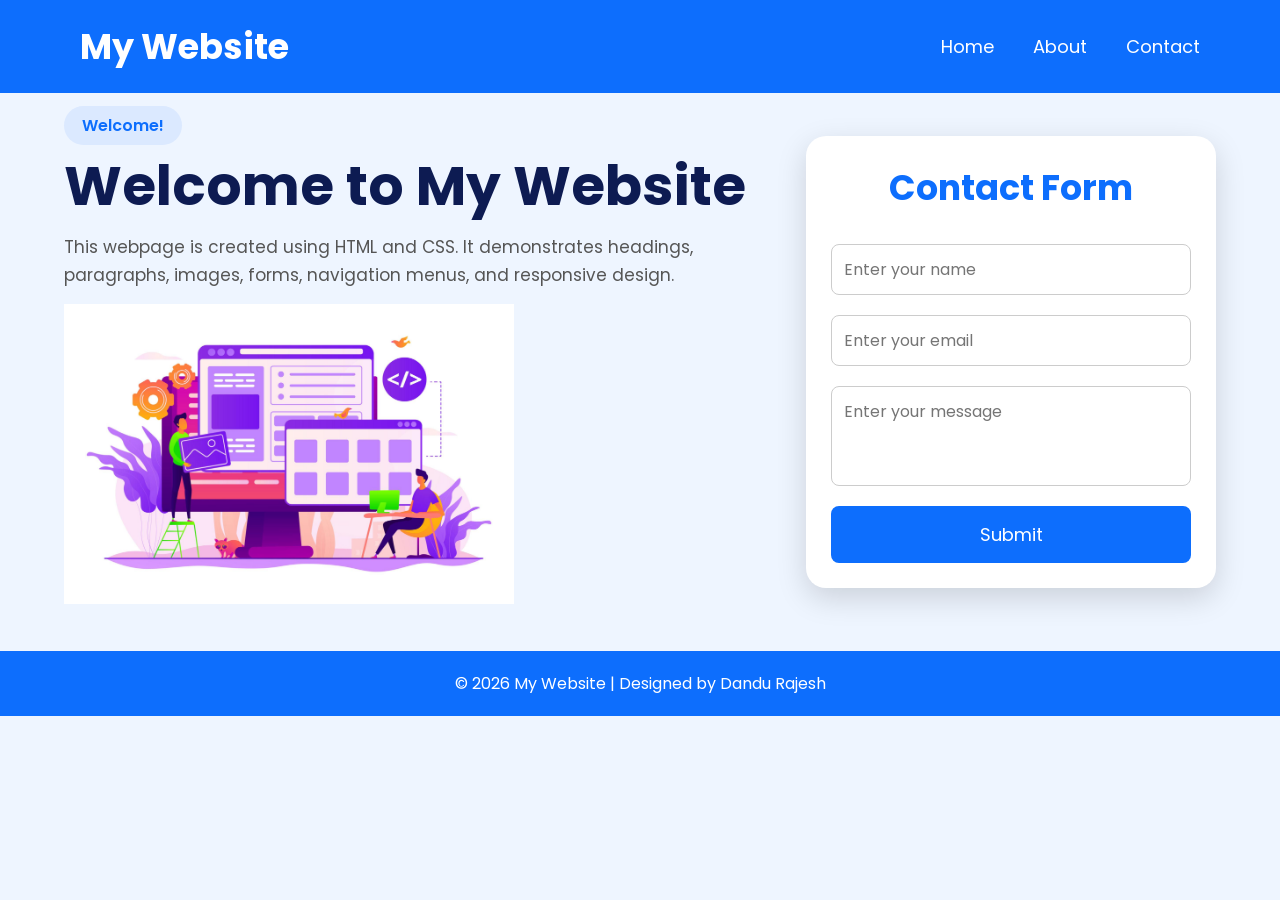
<file: level1/Level1–Task1-HTML-CSS/index.html>
<!DOCTYPE html>
<html lang="en">

<head>
    <meta charset="UTF-8">
    <meta name="viewport" content="width=device-width, initial-scale=1.0">
    <title>My Website</title>

    <link rel="stylesheet" href="style.css">

    <link href="https://fonts.googleapis.com/css2?family=Poppins:wght@300;400;500;600;700&display=swap" rel="stylesheet">
</head>

<body>

<header>

    <div class="logo">My Website</div>

    <nav>
        <a href="#">Home</a>
        <a href="#">About</a>
        <a href="#">Contact</a>
    </nav>

</header>

<section class="container">

    <!-- LEFT SIDE -->

    <div class="left">

        <span class="tag">Welcome!</span>

        <h1>Welcome to My Website</h1>

        <p>
            This webpage is created using HTML and CSS.
            It demonstrates headings, paragraphs,
            images, forms, navigation menus,
            and responsive design.
        </p>

        <img src="sample.jpeg" alt="Web Development">

    </div>


    <!-- RIGHT SIDE -->

    <div class="right">

        <h2>Contact Form</h2>

        <form>

            <input type="text" placeholder="Enter your name">

            <input type="email" placeholder="Enter your email">

            <textarea placeholder="Enter your message"></textarea>

            <button type="submit">Submit</button>

        </form>

    </div>

</section>


<footer>

    © 2026 My Website | Designed by Dandu Rajesh

</footer>

</body>

</html>
</file>
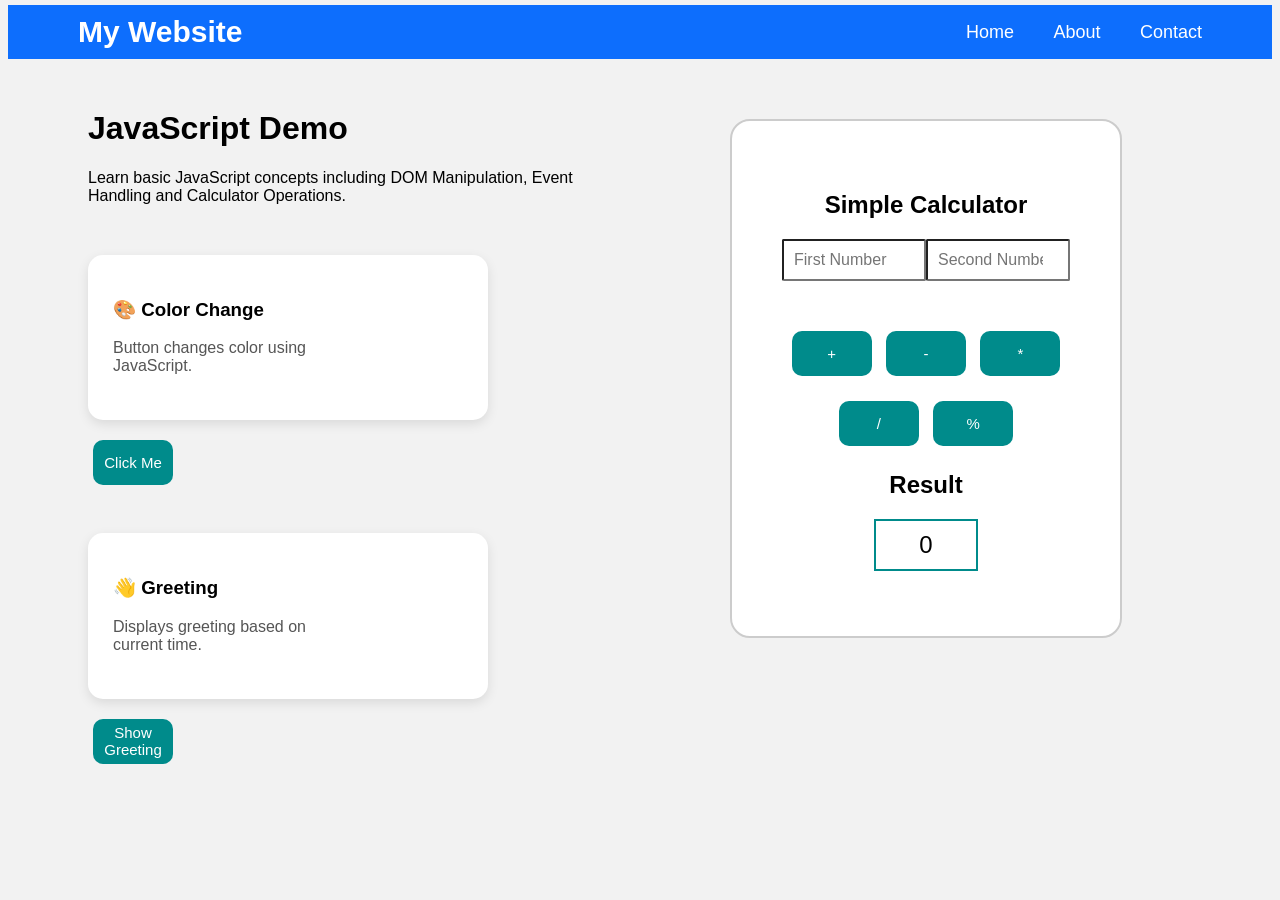
<file: level1/Level1–Task2-JavaScript/index.html>
<!DOCTYPE html>
<html lang="en">
<head>
    <meta charset="UTF-8">
    <meta name="viewport" content="width=device-width, initial-scale=1.0">
    <title>JavaScript Tasks</title>
    <link rel="stylesheet" href="style.css">
</head>
<body>
    <header>

    <div class="logo">My Website</div>

    <nav>
        <a href="#">Home</a>
        <a href="#">About</a>
        <a href="#">Contact</a>
    </nav>

    </header>
    <div class="body1">
        <div class=" main">
            <!-- Color Change Button -->
            
            <div class="feature-container">
                <h1>JavaScript Demo</h1>
                <p>Learn basic JavaScript concepts including 
                DOM Manipulation, Event Handling and Calculator Operations.</p>
                <div class="feature-card">
                    <h3>🎨 Color Change</h3>
                    <p>Button changes color using JavaScript.</p>
                </div>
                <button id="colorBtn" onclick="changeColor()">
                    Click Me
                </button>
                 <br><br>

            <!-- Greeting -->
                <div class="feature-card">
                    <h3>👋 Greeting</h3>
                    <p>Displays greeting based on current time.</p>
                </div>
                <button onclick="showGreeting()">
                    Show Greeting
                </button>

                <br><br>
            </div>
                
            <!-- Calculator -->
            <div class="Calculator">
                <h2>Simple Calculator</h2>

                <div class="inputs">
                    <input type="number" id="num1" placeholder="First Number">
                    <input type="number" id="num2" placeholder="Second Number">
                </div>

                <div class="buttons">
                    <button onclick="calculate('+')">+</button>
                    <button onclick="calculate('-')">-</button>
                    <button onclick="calculate('*')">*</button>
                    <button onclick="calculate('/')">/</button>
                    <button onclick="calculate('%')">%</button>
                </div>

                <h2>Result</h2>

                <div id="result">0</div>

                <script src="script.js"></script>
            </div>
        </div>
    </div>
</body>
</html>
</file>
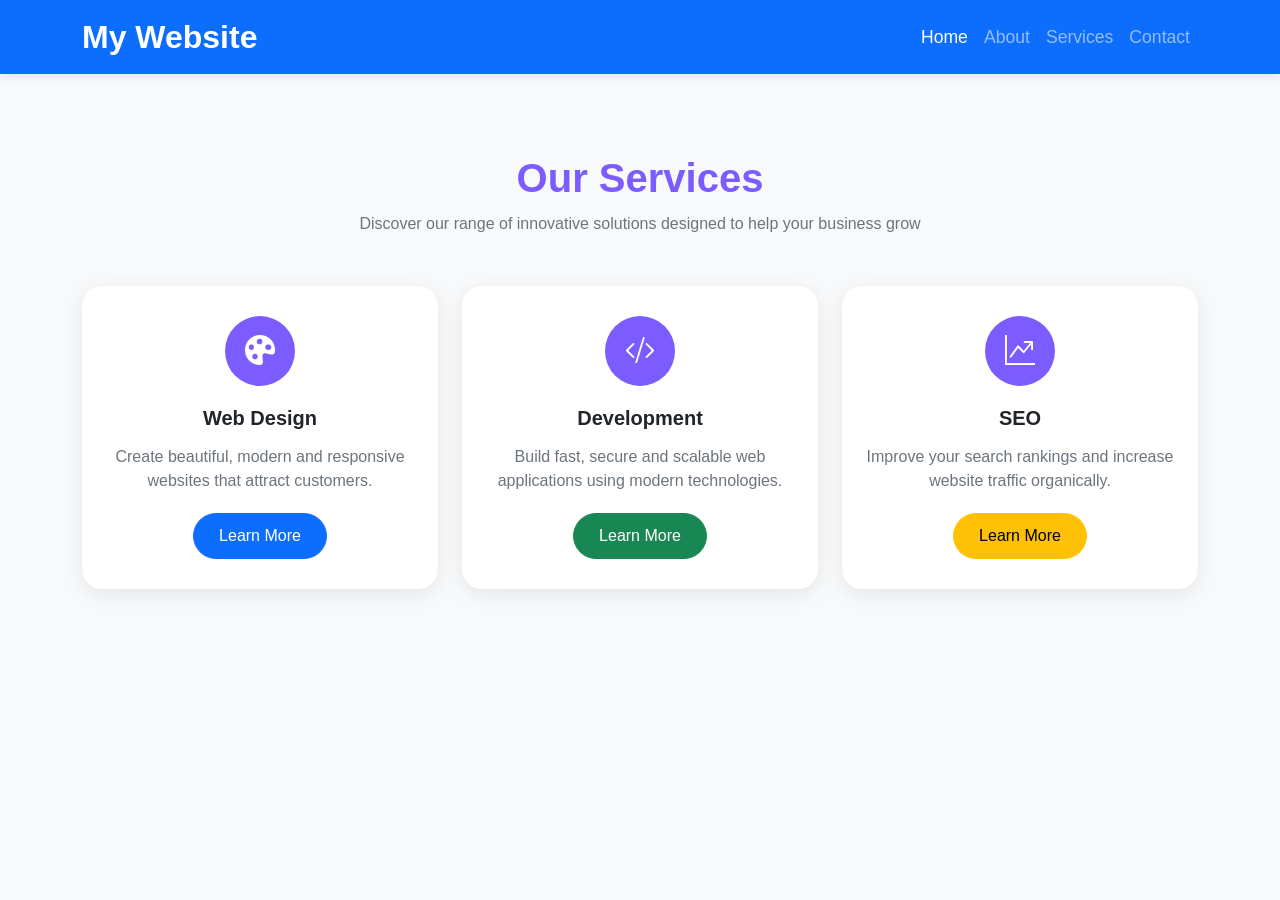
<file: level2/Level2–Task1-BootstrapTailwind/index.html>
<!DOCTYPE html>
<html lang="en">
<head>
    <meta charset="UTF-8">
    <meta name="viewport" content="width=device-width, initial-scale=1.0">
    <title>My Website</title>

    <!-- Bootstrap CSS -->
    <link href="https://cdn.jsdelivr.net/npm/bootstrap@5.3.3/dist/css/bootstrap.min.css" rel="stylesheet">

    <!-- Bootstrap Icons -->
    <link rel="stylesheet" href="https://cdn.jsdelivr.net/npm/bootstrap-icons@1.11.3/font/bootstrap-icons.min.css">

    <style>
        body{
            background-color:#f8f9fa;
            font-family:Arial, sans-serif;
        }

        /* Navbar */
        .navbar{
            box-shadow:0 2px 10px rgba(0,0,0,0.1);
        }

        .navbar-brand{
            font-size:2rem;
            font-weight:bold;
        }

        .nav-link{
            font-size:1.1rem;
            transition:0.3s;
        }

        .nav-link:hover{
            transform:translateY(-2px);
            color:#dcdcdc !important;
        }

        /* Services Section */
        .services-section{
            padding:80px 0;
        }

        .section-title{
            color:#7c5cff;
            font-weight:700;
            margin-bottom:10px;
        }

        .section-subtitle{
            color:#6c757d;
            margin-bottom:50px;
        }

        .service-card{
            border:none;
            border-radius:20px;
            background:#fff;
            padding:30px 20px;
            text-align:center;
            box-shadow:0 5px 20px rgba(0,0,0,0.08);
            transition:all 0.3s ease;
            height:100%;
        }

        .service-card:hover{
            transform:translateY(-10px);
            box-shadow:0 10px 25px rgba(0,0,0,0.15);
        }

        .icon-circle{
            width:70px;
            height:70px;
            background:#7c5cff;
            border-radius:50%;
            display:flex;
            justify-content:center;
            align-items:center;
            margin:0 auto 20px;
        }

        .icon-circle i{
            color:white;
            font-size:30px;
        }

        .service-card h5{
            font-weight:600;
            margin-bottom:15px;
        }

        .service-card p{
            color:#6c757d;
            margin-bottom:20px;
        }

        .btn-custom{
            border-radius:30px;
            padding:10px 25px;
            font-weight:500;
        }
    </style>
</head>
<body>

    <!-- Navbar -->
    <nav class="navbar navbar-expand-lg navbar-dark bg-primary">
        <div class="container">

            <a class="navbar-brand" href="#">
                My Website
            </a>

            <button class="navbar-toggler" type="button"
                    data-bs-toggle="collapse"
                    data-bs-target="#navbarNav">
                <span class="navbar-toggler-icon"></span>
            </button>

            <div class="collapse navbar-collapse" id="navbarNav">
                <ul class="navbar-nav ms-auto">

                    <li class="nav-item">
                        <a class="nav-link active" href="#">Home</a>
                    </li>

                    <li class="nav-item">
                        <a class="nav-link" href="#">About</a>
                    </li>

                    <li class="nav-item">
                        <a class="nav-link" href="#">Services</a>
                    </li>

                    <li class="nav-item">
                        <a class="nav-link" href="#">Contact</a>
                    </li>

                </ul>
            </div>

        </div>
    </nav>

    <!-- Services Section -->
    <section class="services-section">
        <div class="container">

            <h1 class="section-title text-center">
                Our Services
            </h1>

            <p class="section-subtitle text-center">
                Discover our range of innovative solutions designed to help your business grow
            </p>

            <div class="row g-4">

                <!-- Web Design -->
                <div class="col-md-4">
                    <div class="service-card">

                        <div class="icon-circle">
                            <i class="bi bi-palette-fill"></i>
                        </div>

                        <h5>Web Design</h5>

                        <p>
                            Create beautiful, modern and responsive websites that attract customers.
                        </p>

                        <button class="btn btn-primary btn-custom">
                            Learn More
                        </button>

                    </div>
                </div>

                <!-- Development -->
                <div class="col-md-4">
                    <div class="service-card">

                        <div class="icon-circle">
                            <i class="bi bi-code-slash"></i>
                        </div>

                        <h5>Development</h5>

                        <p>
                            Build fast, secure and scalable web applications using modern technologies.
                        </p>

                        <button class="btn btn-success btn-custom">
                            Learn More
                        </button>

                    </div>
                </div>

                <!-- SEO -->
                <div class="col-md-4">
                    <div class="service-card">

                        <div class="icon-circle">
                            <i class="bi bi-graph-up-arrow"></i>
                        </div>

                        <h5>SEO</h5>

                        <p>
                            Improve your search rankings and increase website traffic organically.
                        </p>

                        <button class="btn btn-warning btn-custom">
                            Learn More
                        </button>

                    </div>
                </div>

            </div>

        </div>
    </section>

    <!-- Bootstrap JS -->
    <script src="https://cdn.jsdelivr.net/npm/bootstrap@5.3.3/dist/js/bootstrap.bundle.min.js"></script>

</body>
</html>
</file>
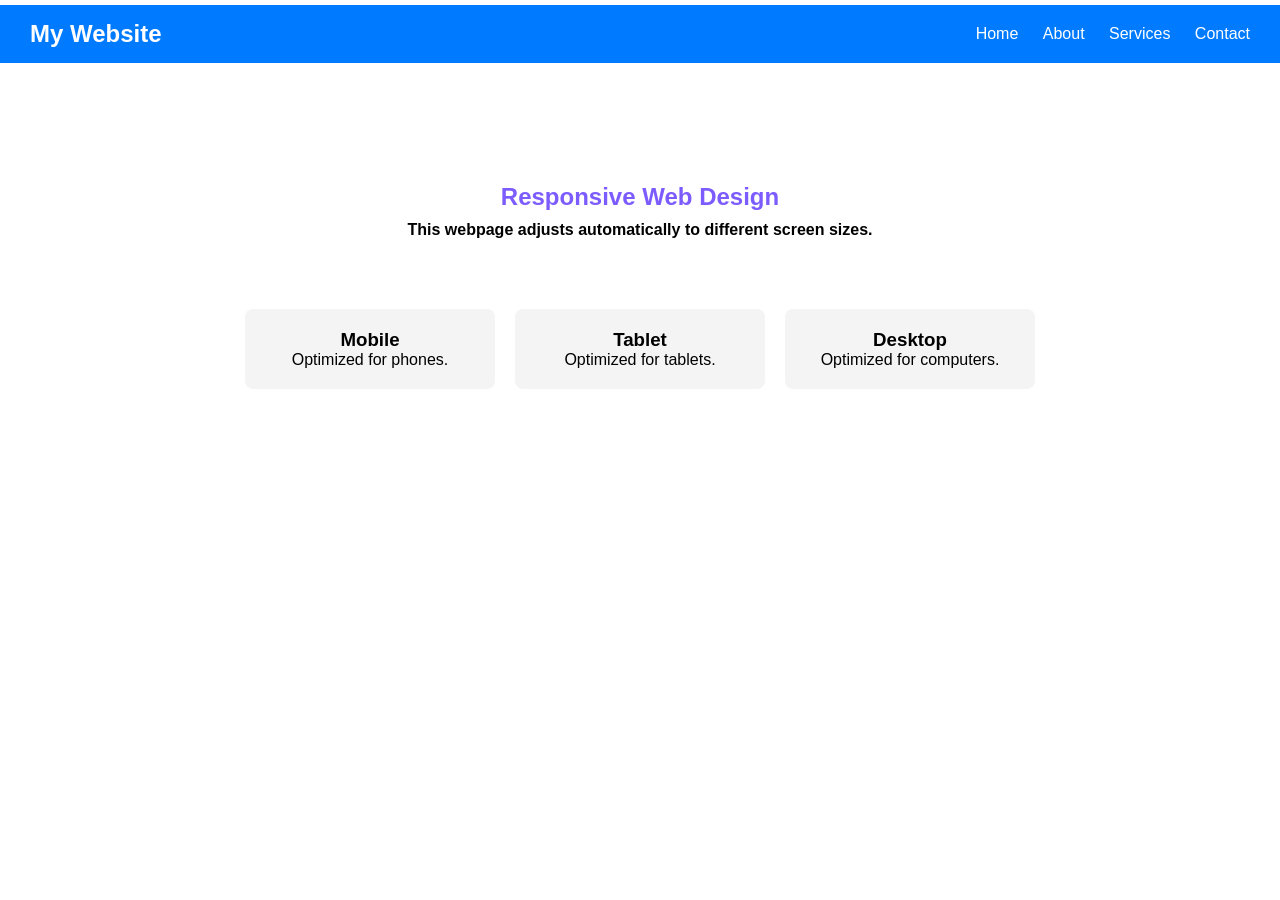
<file: level2/Level2–Task2-ResponsiveDesign/index.html>
<!DOCTYPE html>
<html lang="en">
<head>
    <meta charset="UTF-8">
    <meta name="viewport" content="width=device-width, initial-scale=1.0">
    <title>Responsive Website</title>
    <link rel="stylesheet" href="style.css">
</head>
<body>

<header>
    <h2>My Website</h2>

    <nav>
        <a href="#">Home</a>
        <a href="#">About</a>
        <a href="#">Services</a>
        <a href="#">Contact</a>
    </nav>
</header>

<section class="hero">
    <h1>Responsive Web Design</h1>
    <p>This webpage adjusts automatically to different screen sizes.</p>
</section>

<div class="container">

    <div class="box">
        <h3>Mobile</h3>
        <p>Optimized for phones.</p>
    </div>

    <div class="box">
        <h3>Tablet</h3>
        <p>Optimized for tablets.</p>
    </div>

    <div class="box">
        <h3>Desktop</h3>
        <p>Optimized for computers.</p>
    </div>

</div>

</body>
</html>
</file>
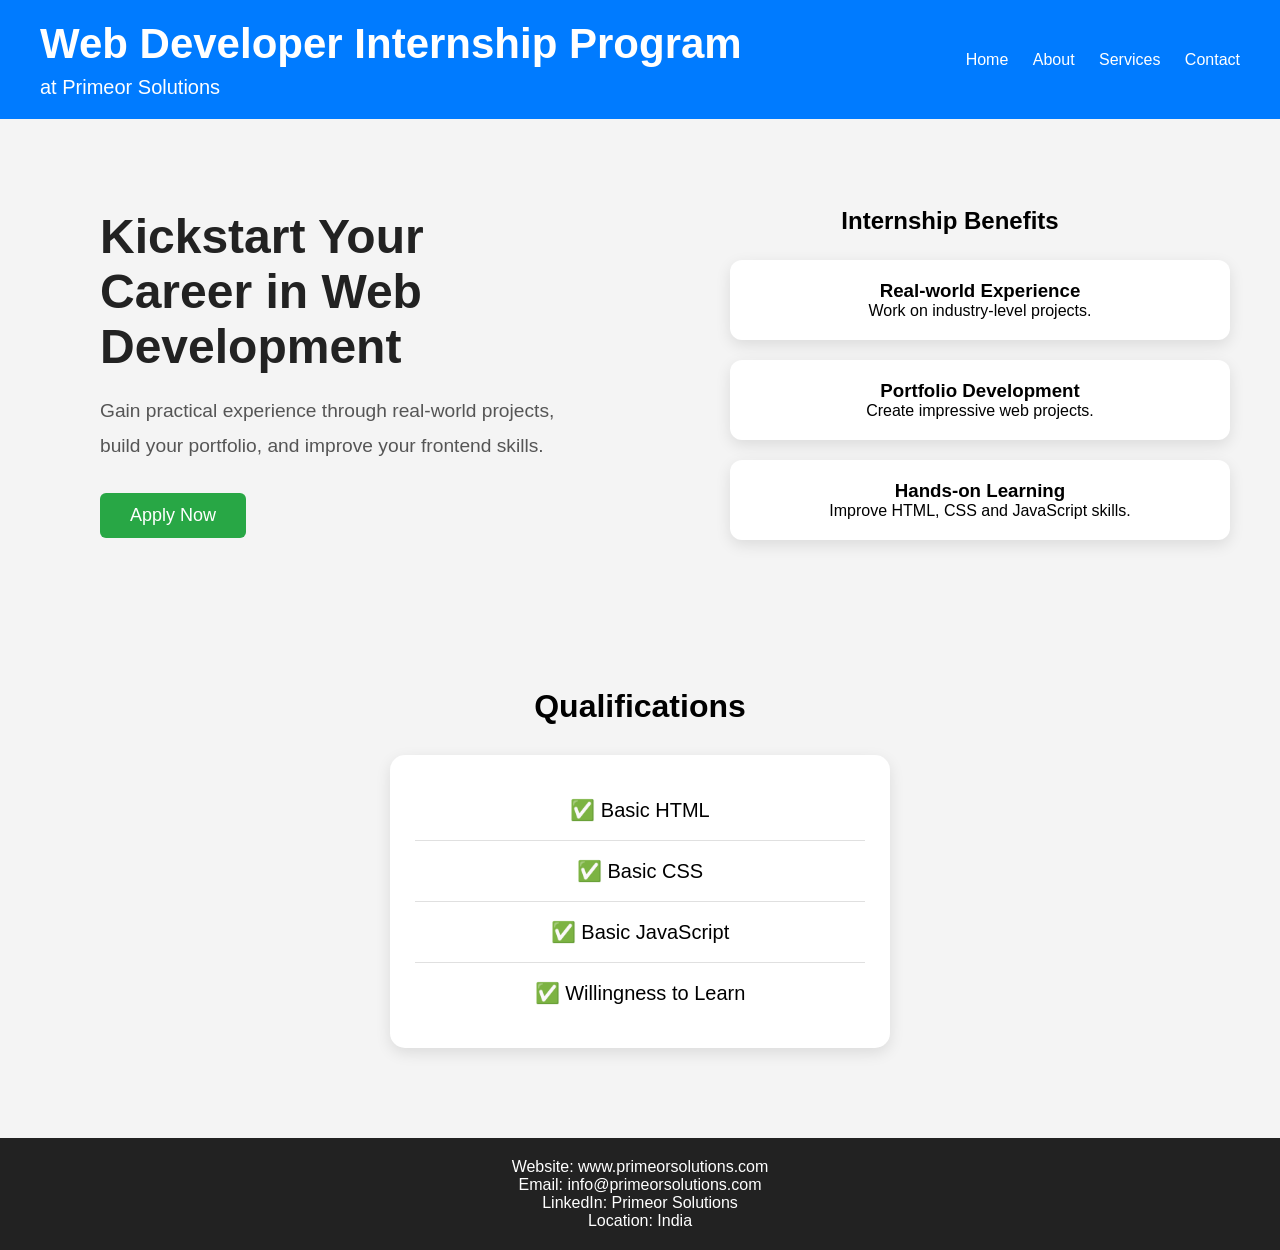
<file: level3/Level3–Task2-LandingPage/index.html>
<!DOCTYPE html>
<html lang="en">
<head>
<meta charset="UTF-8">
<meta name="viewport" content="width=device-width, initial-scale=1.0">
<title>Web Developer Internship</title>
<link rel="stylesheet" href="style.css">
</head>
<body>

<header>
<div class="header-left">
    <h1>Web Developer Internship Program</h1>
    <p class="subtitle">at Primeor Solutions</p>
</div>
<nav>
    <a href="#">Home</a>
    <a href="#">About</a>
    <a href="#">Services</a>
    <a href="#">Contact</a>
</nav>
</header>

<div class="main-content">

    <!-- Hero Section -->
    <section class="hero">

        <h2>Kickstart Your Career in Web Development</h2>

        <p>
            Gain practical experience through real-world projects,
            build your portfolio, and improve your frontend skills.
        </p>

        <button>Apply Now</button>

    </section>

    <!-- Benefits Section -->
    <section class="benefits">

        <h2>Internship Benefits</h2>

        <div class="cards">

            <div class="card">
                <h3>Real-world Experience</h3>
                <p>Work on industry-level projects.</p>
            </div>

            <div class="card">
                <h3>Portfolio Development</h3>
                <p>Create impressive web projects.</p>
            </div>

            <div class="card">
                <h3>Hands-on Learning</h3>
                <p>Improve HTML, CSS and JavaScript skills.</p>
            </div>

        </div>

    </section>

</div>

<section class="qualification">

<h2>Qualifications</h2>

<ul>

<li>✅ Basic HTML</li>

<li>✅ Basic CSS</li>

<li>✅ Basic JavaScript</li>

<li>✅ Willingness to Learn</li>

</ul>

</section>

<footer>

<p>Website: www.primeorsolutions.com</p>

<p>Email: info@primeorsolutions.com</p>

<p>LinkedIn: Primeor Solutions</p>

<p>Location: India</p>

</footer>

</body>
</html>
</file>
<file: level1/Level1–Task1-HTML-CSS/style.css>
*{
    margin:0;
    padding:0;
    box-sizing:border-box;
    font-family:'Poppins',sans-serif;
}

body{

    background:#eef5ff;
    overflow: hidden;
}



header{

    display:flex;
    justify-content:space-between;
    align-items:center;

    padding:20px 80px;

    background:#0d6efd;

    color:white;

    position:sticky;
    top:0;
}

.logo{

    font-size:35px;
    font-weight:bold;
}

nav a{

    text-decoration:none;
    color:white;
    margin-left:35px;
    font-size:18px;
    transition:.3s;
}

nav a:hover{

    color:#ffe066;
}



.container{

    width:90%;

    max-width:1400px;

    margin:20px auto;

    display:flex;

    justify-content:space-between;

    align-items:center;

    gap:60px;
}

.left{

    flex:1.3;

    transform: translateX(-500px);

    animation: left-right 1.5s ease forwards;
}
@keyframes left-right {
  100%{
    transform: translateX(0px);
  }
}


.tag{

    background:#dbe9ff;

    color:#0d6efd;

    padding:8px 18px;

    border-radius:30px;

    font-weight:600;
}

.left h1{

    font-size:55px;

    white-space: nowrap;

    line-height:65px;

    margin:15px 0;

    color:#0d1b52;

}

.left p{

    font-size:17px;
    line-height:28px;
    margin-bottom:15px;
    color:#555;

}

.left img{

    width:100%;

    max-width:450px;
}


.right{

    flex:0.9;

    background:white;

    padding:25px;

    border-radius:20px;

    box-shadow:0 10px 30px rgba(0,0,0,.15);

    transform: scale(0);

    animation: zoom-in 1.5s ease forwards;

    transition: all 0.3s ease;
}
@keyframes zoom-in {
  100%{
    transform: scale(1);
  }
  
}
.right:hover{
    transform: translateY(-10px);
    box-shadow: 0 8px 20px rgba(0,0,0,0.15);
}


.right h2{

    text-align:center;

    color:#0d6efd;

    margin-bottom:30px;

    font-size:35px;
}

form{

    display:flex;

    flex-direction:column;

    gap:20px;
}

input,
textarea{

    padding:12px;

    border:1px solid #ccc;

    border-radius:8px;

    font-size:16px;

    outline:none;

    transition:.3s;
}

input:focus,
textarea:focus{

    border:2px solid #0d6efd;
}

textarea{

    height:100px;

    resize:none;
}

button{

    background:#0d6efd;

    color:white;

    border:none;

    padding:15px;

    border-radius:8px;

    font-size:18px;

    cursor:pointer;

    transition:.3s;
}

button:hover{

    background:#0056d2;

    transform:translateY(-2px);
}

/* FOOTER */

footer{

    margin-top:40px;

    background:#0d6efd;

    color:white;

    text-align:center;

    padding:20px;
}

/* RESPONSIVE */

@media(max-width:900px){

.container{

    flex-direction:column;
}

.left{

    text-align:center;
}

.left h1{

    font-size:42px;

    line-height:55px;
}

.left img{

    width:90%;
}

.right{

    width:100%;
}

header{

    flex-direction:column;
}

nav{

    margin-top:15px;
}

nav a{

    margin:0 10px;
}

}
</file>
<file: level1/Level1–Task2-JavaScript/style.css>
body{
    font-family:'Poppins',sans-serif;
    text-align:left;
    background:#f2f2f2;
    margin-top:5px;
}


header{

    display:flex;

    justify-content:space-between;

    align-items:center;

    padding:10px 70px;

    background:#0d6efd;

    color:white;

    position:sticky;
    
    top:0;
}
.logo{

    font-size:30px;
    font-weight:bold;
}

nav a{

    text-decoration:none;
    color:white;
    margin-left:35px;
    font-size:18px;
    transition:.3s;
}

nav a:hover{

    color:#ffe066;
}
.main{
    padding-left: 30px;
    margin-top: 30px;
    margin-left: 50px;
    size-adjust: auto;
    display: flex;
    justify-content: space-between;

}
.main button{
    width: 80px;
    height:45px;
    margin:5px;
    border:none;
    border-radius:10px;
    background:#008b8b;
    color:white;
    font-size:15px;
    cursor:pointer;
    text-align: center;
    margin-top: 20px;
}

.main button:hover{
    background:#006d6d;
}
.main p{
    padding-right: 150px;
    margin-bottom: 50px;
}
.Calculator{
    width:350px;
    background:white;
    padding: 50px;
    border:2px solid #ccc;
    border-radius:20px;
    box-shadow: 10px;
    text-align:center;
    margin-right: 150px;
    margin-top: 30px;
    margin-bottom: 150px;
}
.Calculator:hover{

    transform:translateY(-5px);

    box-shadow:0 8px 20px rgba(0,0,0,0.15);
}
.inputs{
    display:flex;
    justify-content:space-between;
    margin:20px 0;
}

input{
    width:120px;
    padding:10px;
    font-size:16px;
    border-radius: 2px;
}

.buttons{
    margin:20px 0;
    margin-top: 30px;
}

button{
    width:45px;
    height:45px;
    margin:5px;
    border:none;
    border-radius:10px;
    background:#008b8b;
    color:white;
    font-size:20px;
    cursor:pointer;
}

button:hover{
    background:#006d6d;
}

#result{
    width:80px;
    margin:15px auto;
    padding:10px;
    border:2px solid #008b8b;
    font-size:24px;
}
.feature-card{

    background:white;

    width:350px;

    padding:25px;

    margin-top:25px;

    border-radius:15px;

    box-shadow:0 4px 12px rgba(0,0,0,0.1);

    transition:0.3s;
}

.feature-card:hover{

    transform:translateY(-5px);

    box-shadow:0 8px 20px rgba(0,0,0,0.15);
}

.feature-card h2{

    margin-bottom:15px;

    color:#0d9488;
}

.feature-card p{

    margin-bottom:20px;

    color:#555;
}
</file>
<file: level2/Level2–Task2-ResponsiveDesign/style.css>
*{
    margin:0;
    padding:0;
    box-sizing:border-box;
    font-family:Arial,sans-serif;
}

header{
    background:#007BFF;
    color:white;
    display:flex;
    justify-content:space-between;
    align-items:center;
    padding:15px 30px;
    margin-top: 5px;
}

nav a{
    color:white;
    text-decoration:none;
    margin-left:20px;
}

.hero{
    text-align:center;
    padding:40px;
    color:#7c5cff;
    font-weight:700;
    margin-bottom:10px;
    margin-top: 80px;
}
.hero p{
    margin-top: 10px;
    color:black;
}

.container{
    display:flex;
    justify-content:center;
    gap:20px;
    padding:20px;
    transition:all 0.3s ease;
    height:100%;
}
.box{
    background: #f4f4f4;
    padding: 20px;
    border-radius: 10px;
    transition: all 0.3s ease;
}

.box:hover {
    transform: translateY(-10px);
    box-shadow: 0 8px 20px rgba(0,0,0,0.15);
}


.box{
    background:#f4f4f4;
    padding:20px;
    width:250px;
    text-align:center;
    border-radius:8px;
}

/* Tablet */
@media (max-width:768px){

header{
    flex-direction:column;
}

nav{
    margin-top:10px;
}

.container{
    flex-wrap:wrap;
}

}

/* Mobile */
@media (max-width:480px){

nav{
    display:flex;
    flex-direction:column;
    align-items:center;
}

nav a{
    margin:10px 0;
}

.container{
    flex-direction:column;
    align-items:center;
}

.box{
    width:90%;
}

}
</file>
<file: level3/Level3–Task2-LandingPage/style.css>
*{
margin:0;
padding:0;
box-sizing:border-box;
font-family:Arial,sans-serif;
}

body{
background:#f4f4f4;
}

header{
    background:#007BFF;
    color:white;
    display:flex;
    justify-content:space-between;
    align-items:center;
    padding:20px 40px;
}

.header-left{
    display:flex;
    flex-direction:column;
}

.header-left h1{
    margin:0;
    font-size:42px;
}

.header-left p{
    margin-top:8px;
    margin-left:0;
    font-size:20px;
}
nav a{
    color:white;
    text-decoration:none;
    margin-left:20px;
    transition: .3s;
}
nav a:hover{

    color:#ffe066;
}

.hero{
padding:40px;
text-align:center;
margin-left: 10px;
}
.hero h2{
    font-size:2.5rem;
    font-weight:700;
    color:#222;
    margin-bottom:15px;
}

.hero p{
    font-size:1.2rem;
    color:#666;
    max-width:700px;
    margin:0 auto;
    line-height:1.8;
}

.qualification{
    padding:60px 20px;
    text-align:center;
}

.qualification h2{
    margin-bottom:30px;
    font-size:2rem;
}

.qualification ul{
    list-style:none;
    max-width:500px;
    margin:0 auto;
    background:#fff;
    padding:25px;
    border-radius:15px;
    box-shadow:0 5px 15px rgba(0,0,0,0.1);
    transition:0.3s ease;
}

.qualification ul:hover{
    transform:translateY(-8px);
    box-shadow:0 10px 25px rgba(0,0,0,0.15);
}

.qualification li{
    padding:18px;
    font-size:20px;
    border-bottom:1px solid #e0e0e0;
    transition:0.3s;
}

.qualification li:last-child{
    border-bottom:none;
}

.qualification li:hover{
    background:#f8f9fa;
    color:#007BFF;
    cursor:pointer;
}

footer{
background:#222;
color:white;
text-align:center;
padding:20px;
margin-top:30px;
}



.main-content{
    display:flex;
    justify-content:space-between;
    align-items:center;
    gap:50px;
    padding:50px 50px;
}

.hero{
    flex:1;
    text-align:left;
}

.hero h2{
    font-size:3rem;
    margin-bottom:20px;
    color:#222;
}

.hero p{
    font-size:1.2rem;
    color:#555;
    line-height:1.8;
    margin-bottom:30px;
}

.hero button{
    padding:12px 30px;
    background:#28a745;
    color:#fff;
    border:none;
    border-radius:6px;
    cursor:pointer;
    font-size:18px;
}

.hero button:hover{
    background:#218838;
}

.benefits{
    flex:1;
}

.benefits h2{
    text-align:center;
    margin-bottom:25px;
}

.cards{
    display:flex;
    flex-direction: column;
    gap:20px;
    text-align: center;
}

.card{
    background:#fff;
    padding:20px;
    margin-left: 60px;
    width: 500px;
    border-radius:12px;
    box-shadow:0 5px 15px rgba(0,0,0,.1);
    transition:.3s;
}

.card:hover{
    transform:translateY(-8px);
    box-shadow:0 10px 25px rgba(0,0,0,.15);
}

@media(max-width:768px){

    .main-content{
        flex-direction:column;
        padding:40px 20px;
    }

    .hero{
        text-align:center;
    }

    .benefits{
        width:100%;
    }
}
</file>
